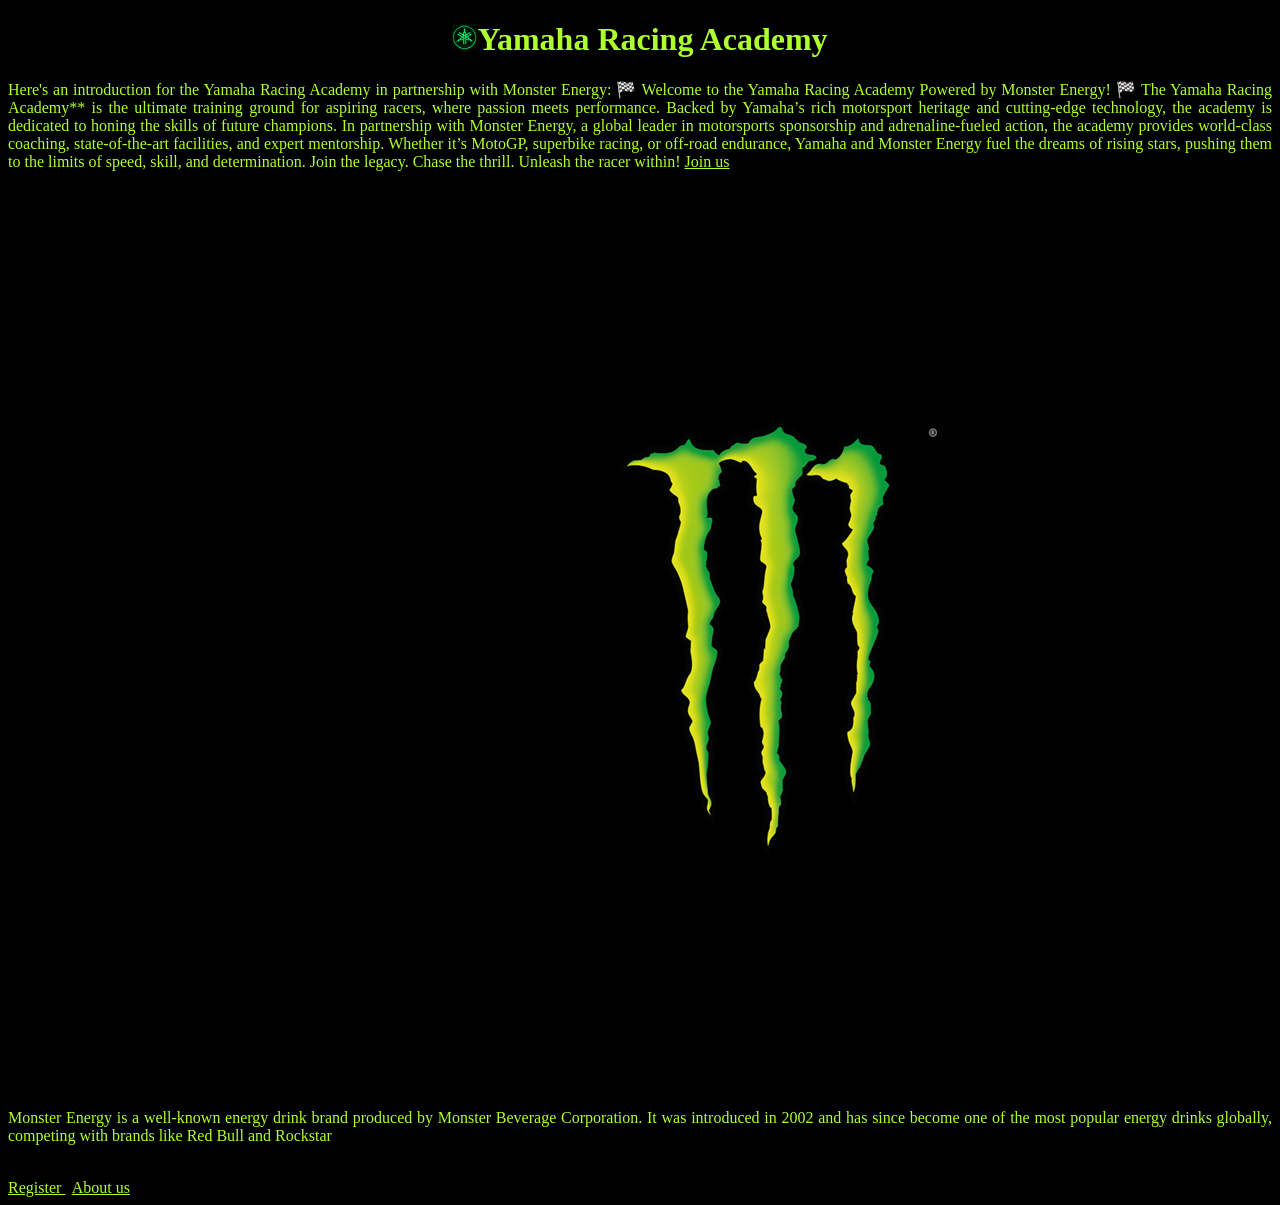
<file: Ymaha racing academy/index.html>
<!DOCTYPE html>
<html lang="en">
<head>
    <meta charset="UTF-8">
    <meta name="viewport" content="width=device-width, initial-scale=1.0">
    <title>Yamaha Racing </title>
    <link rel="icon" href="logo.avif">
    <link rel="stylesheet" href="index.css">
</head>
<body style="background-color: black;">
<h1>
     <img src="logo.avif" alt="logo" width="25" hight="25">Yamaha Racing Academy</h1>

     <p >Here's an introduction for the Yamaha Racing Academy in partnership with Monster Energy:  

        
        
        🏁 Welcome to the Yamaha Racing Academy Powered by Monster Energy! 🏁  
        
        The Yamaha Racing Academy** is the ultimate training ground for aspiring racers, where passion meets performance. Backed by Yamaha’s rich motorsport heritage and cutting-edge technology, the academy is dedicated to honing the skills of future champions.  
        
        In partnership with Monster Energy, a global leader in motorsports sponsorship and adrenaline-fueled action, the academy provides world-class coaching, state-of-the-art facilities, and expert mentorship. Whether it’s MotoGP, superbike racing, or off-road endurance, Yamaha and Monster Energy fuel the dreams of rising stars, pushing them to the limits of speed, skill, and determination.  
        
        Join the legacy. Chase the thrill. Unleash the racer within! <a href="register.html">Join us</a>  </p>
        <br>
        <center>
        <img src="energy.png" >
    </center>
    <br>
    <p>Monster Energy is a well-known energy drink brand produced by Monster Beverage Corporation. It was introduced in 2002 and has since become one of the most popular energy drinks globally, competing with brands like Red Bull and Rockstar</p>
    <br>

    <a href="register.html">Register </a> | <a href="About us .html">About us </a>
    
</body>
</html>
</file>
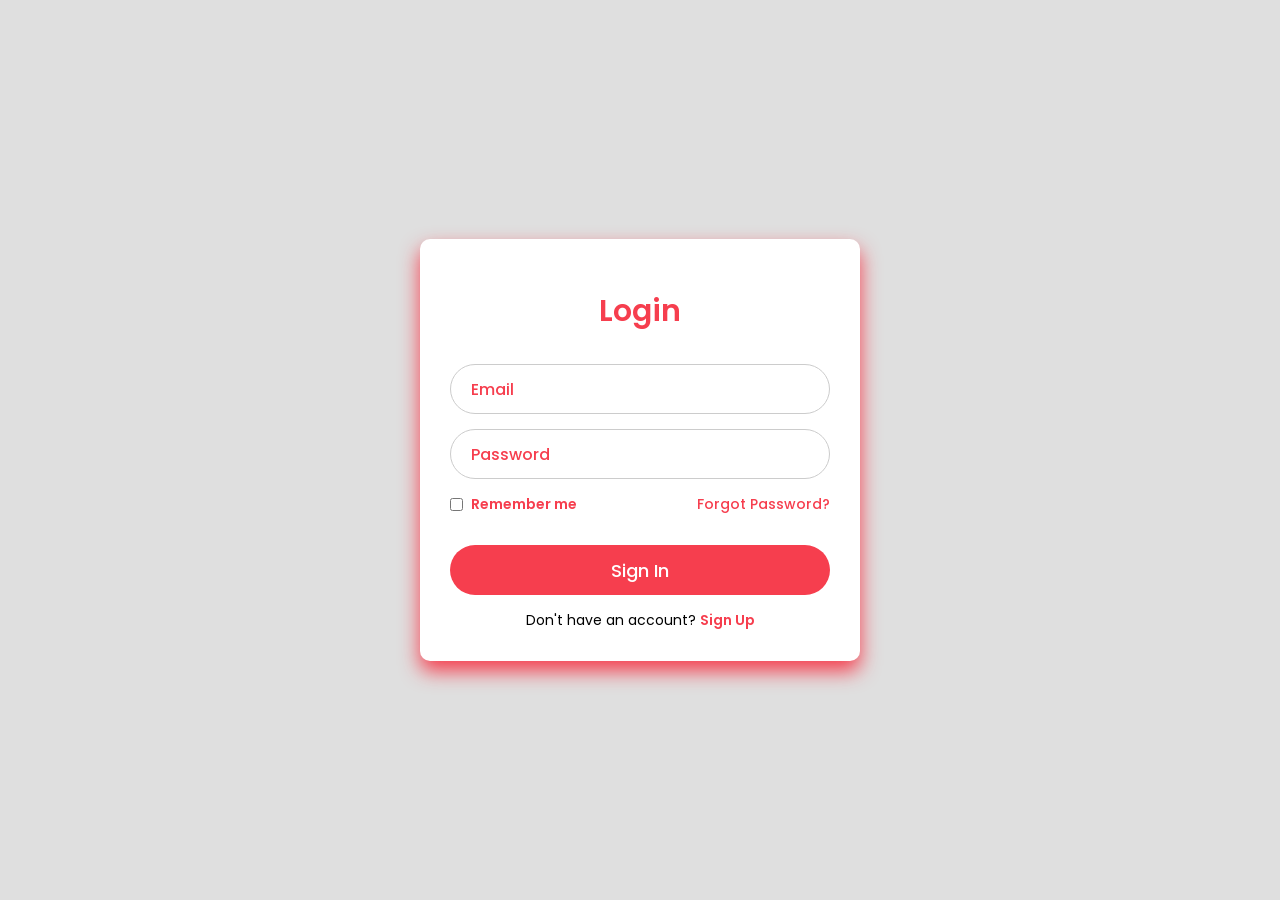
<file: Online Foot wear E-commerce Site/login.html>
<!DOCTYPE html>
<html lang="en">
<head>
    <meta charset="UTF-8">
    <meta name="viewport" content="width=device-width, initial-scale=1.0">
    <title>Login</title>
    <link rel="stylesheet" href="login.css">
</head>
<body>
    <div class="login-box">
        <div class="login-header">
            <header>Login</header>
        </div>
        <div class="input-box">
            <input type="text" class="input-field" placeholder="Email" autocomplete="off" required>
        </div>
        <div class="input-box">
            <input type="password" class="input-field" placeholder="Password" autocomplete="off" required>
        </div>
        <div class="forgot">
            <section>
                <input type="checkbox" id="check">
                <label for="check">Remember me</label>
            </section>
            <section>
                <a href="#">Forgot Password?</a>
            </section>
        </div>
        <div class="input-submit">
            <button class="submit-btn">Sign In</button>
        </div>
        <div class="sign-up-link">
            <p>Don't have an account? <a href="signup.html">Sign Up</a></p>
        </div>
    </div>
</body>
</html>
</file>
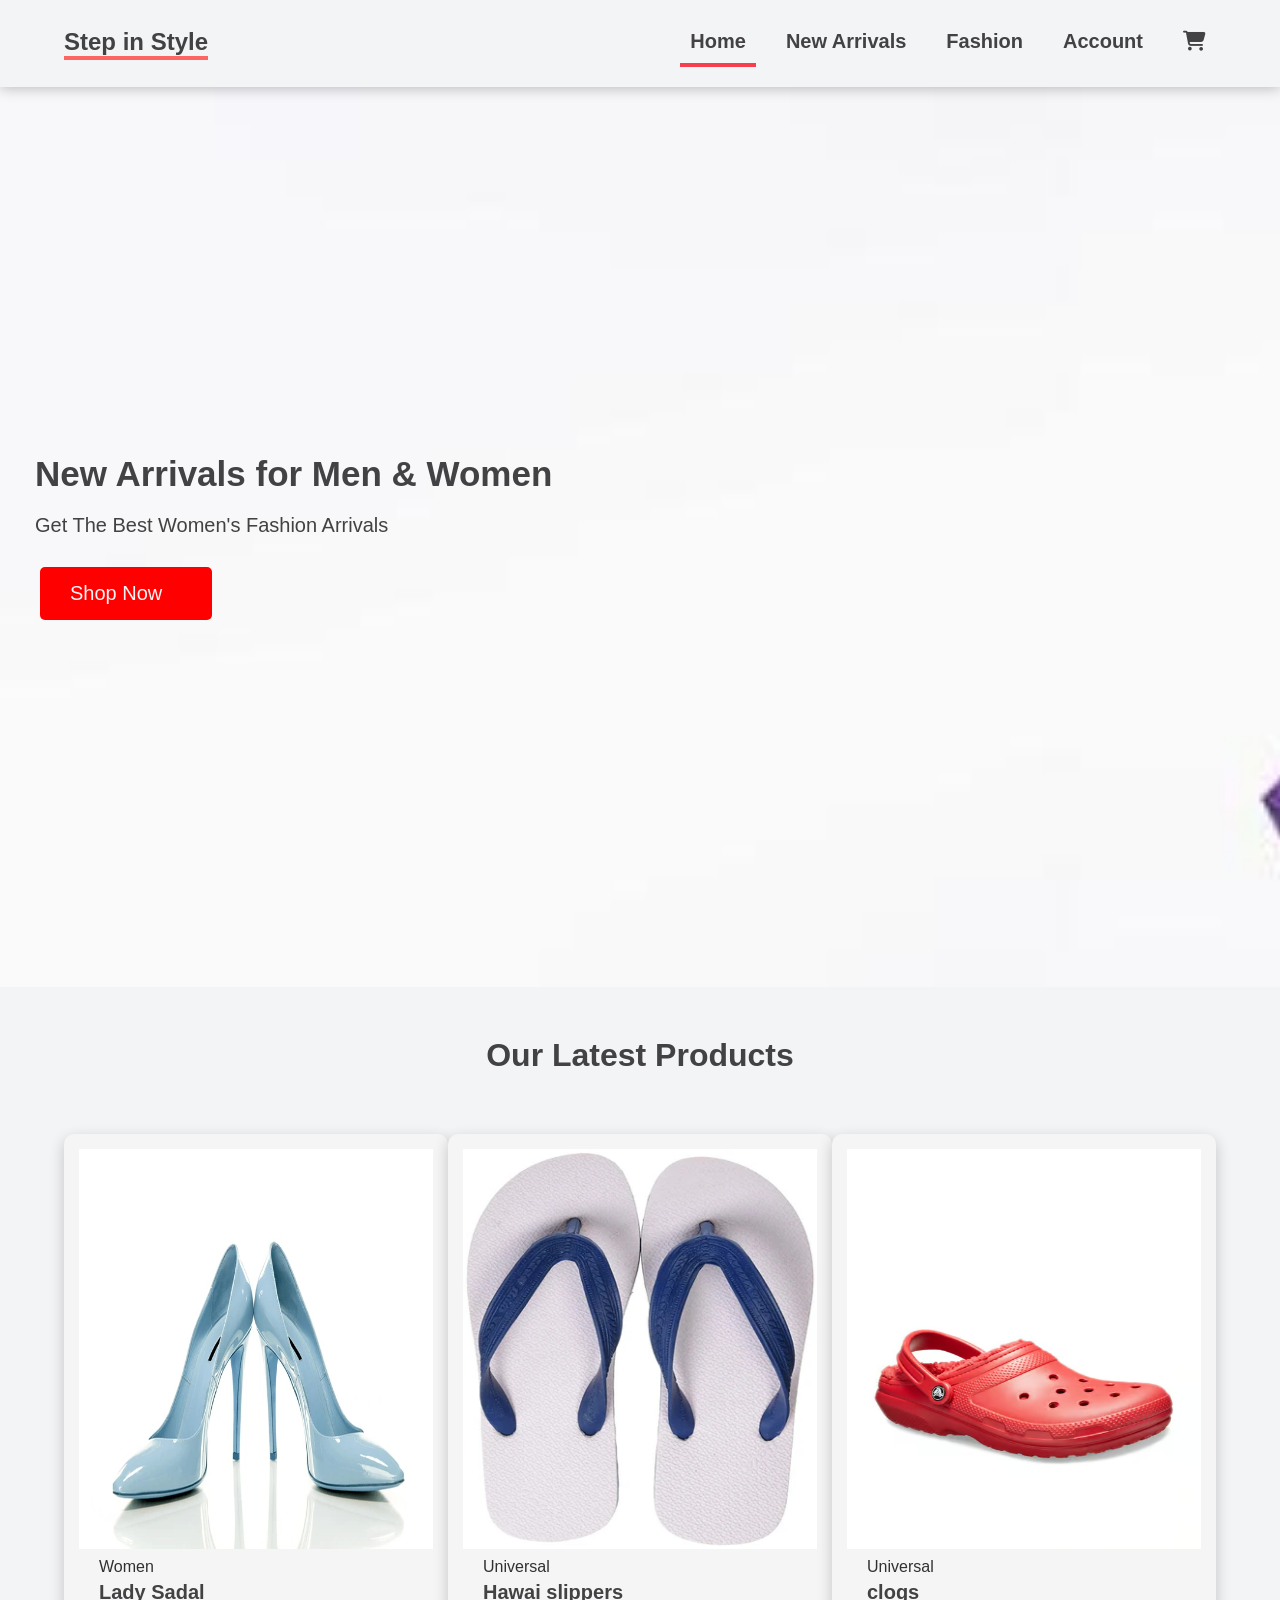
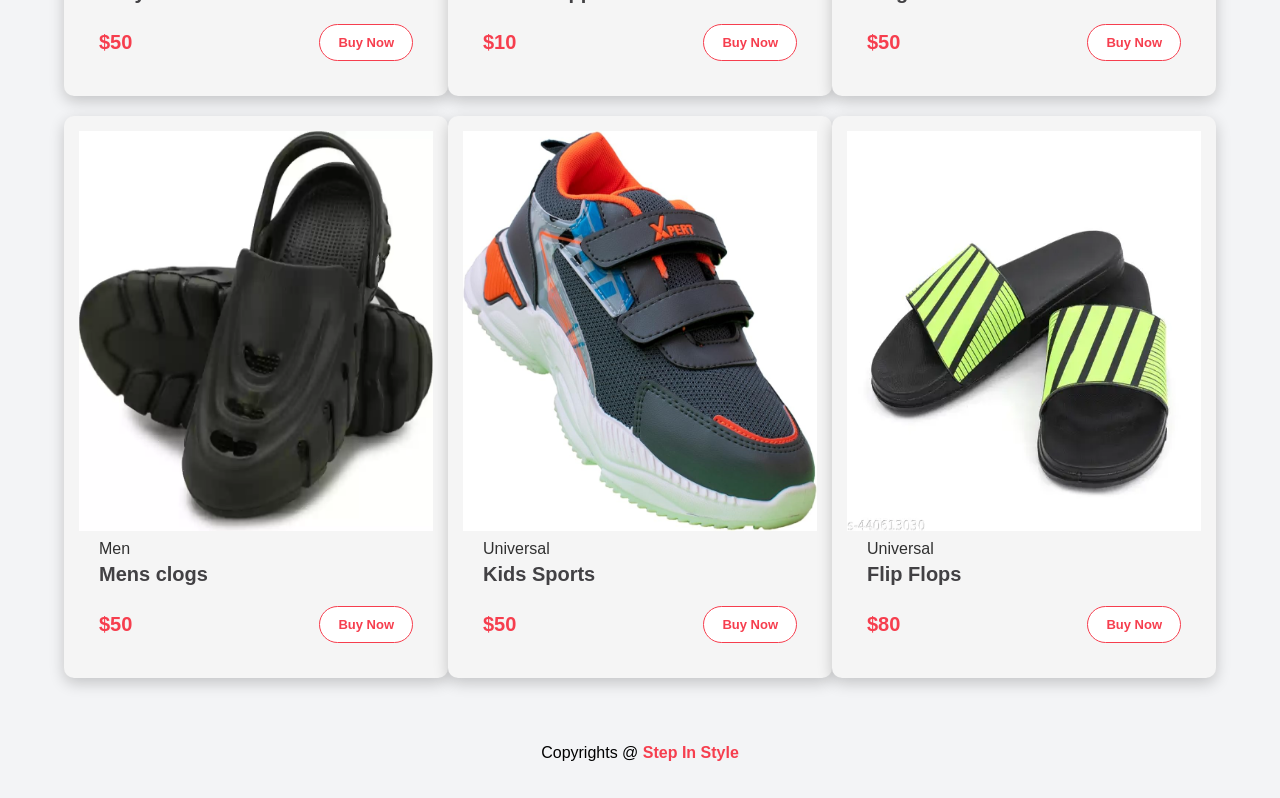
<file: Online Foot wear E-commerce Site/main.html>
<!DOCTYPE html>
<html lang="en">
<head>
    <meta charset="UTF-8">
    <meta name="viewport" content="width=device-width, initial-scale=1.0">
    <title>Step in Style</title>
    <link rel="stylesheet" href="https://cdnjs.cloudflare.com/ajax/libs/font-awesome/6.7.2/css/all.min.css" integrity="sha512-Evv84Mr4kqVGRNSgIGL/F/aIDqQb7xQ2vcrdIwxfjThSH8CSR7PBEakCr51Ck+w+/U6swU2Im1vVX0SVk9ABhg==" crossorigin="anonymous" referrerpolicy="no-referrer" />
    <script src="https://cdnjs.cloudflare.com/ajax/libs/jquery/3.7.1/jquery.min.js" integrity="sha512-v2CJ7UaYy4JwqLDIrZUI/4hqeoQieOmAZNXBeQyjo21dadnwR+8ZaIJVT8EE2iyI61OV8e6M8PP2/4hpQINQ/g==" crossorigin="anonymous" referrerpolicy="no-referrer"></script>
    <link rel="stylesheet" href="index.css">
</head>
<body>
    <nav class="navbar">
        <div class="logo">
            <h1>Step in Style</h1>
        </div>
        <ul class="menu">
            <li><a href="#" class="active">Home</a></li>
            <li><a href="#">New Arrivals</a></li>
            <li><a href="#">Fashion</a></li> 
            <li><a href="login.html">Account</a></li>
            <li><a href="#"><i class="fas fa-shopping-cart"></i></a></li>
        </ul>
        <!-- Responsive button -->
        <div class="menu-btn">
            <i class="fa fa-bars"></i>
        </div> 
    </nav>
    
    <main>
        <section class="content">
            <h1>New Arrivals for Men & Women</h1>
            <p>Get The Best Women's Fashion Arrivals</p>
            <button class="shop-btn"> Shop Now</button>
        </section>
    </main>

    <h1 class="pheading">Our Latest Products</h1> 
    <section class="sec">
        <div class="products">
            <!--card starts-->
            <div class="card">
                <div class="img"> <img src="Pair 1.webp" alt= "Step In Style "></div>
                 <div class="desc"> Women</div>
                  <div class="title"> Lady Sadal</div>
                   <div class="box">
                    <div class="price">$50</div>
                    <button class="btn"> Buy Now </button>
                   </div>
                </div>
                <!--card ends-->
                 <!--card starts-->
            <div class="card">
                <div class="img"> <img src="Hawai.webp" alt= "Step In style "></div>
                 <div class="desc">Universal </div>
                  <div class="title"> Hawai slippers</div>
                   <div class="box">
                    <div class="price">$10</div>
                    <button class="btn"> Buy Now </button>
                   </div>
                </div>
                <!--card ends-->
                 <!--card starts-->
            <div class="card">
                <div class="img"> <img src="Red Clogs.avif" alt= " Step In style"></div>
                 <div class="desc"> Universal</div>
                  <div class="title"> clogs</div>
                   <div class="box">
                    <div class="price">$50</div>
                    <button class="btn"> Buy Now </button>
                   </div>
                </div>
                <!--card ends-->
                 <!--card starts-->
            <div class="card">
                <div class="img"> <img src="Green clogs.webp" alt= "Step In style "></div>
                 <div class="desc">Men</div>
                  <div class="title">Mens clogs</div>
                   <div class="box">
                    <div class="price">$50</div>
                    <button class="btn"> Buy Now </button>
                   </div>
                </div>
                <!--card ends-->
                 <!--card starts-->
            <div class="card">
                <div class="img"> <img src="Kids Sports.jpg " alt= "Step In style "></div>
                 <div class="desc">Universal</div>
                  <div class="title">Kids Sports</div>
                   <div class="box">
                    <div class="price">$50</div>
                    <button class="btn"> Buy Now </button>
                   </div>
                </div>
                <!--card ends-->
                 <!--card starts-->
            <div class="card">
                <div class="img"> <img src="Flip Flops.webp" alt= " Step In style"></div>
                 <div class="desc">Universal</div>
                  <div class="title">Flip Flops</div>
                   <div class="box">
                    <div class="price">$80</div>
                    <button class="btn"> Buy Now </button>
                   </div>
                </div>
                <!--card ends-->
                
                 
            </div>
    </section>
    <footer>
        <p>Copyrights @ <a href="">Step In Style </a></p>
    </footer>
</body>
</html>
</file>
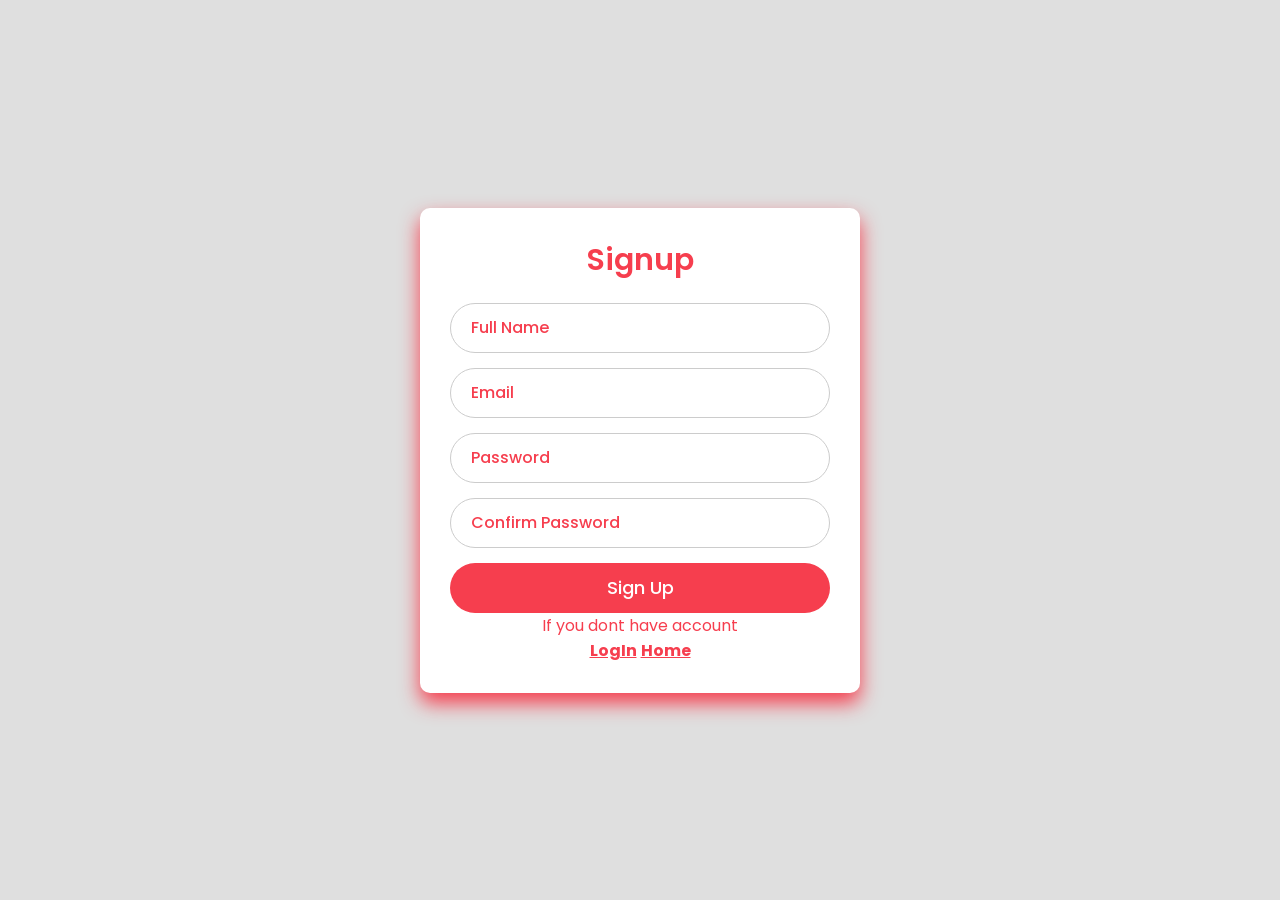
<file: Online Foot wear E-commerce Site/signup.html>
<!DOCTYPE html>
<html lang="en">
<head>
    <meta charset="UTF-8">
    <meta name="viewport" content="width=device-width, initial-scale=1.0">
    <title>Signup Form</title>
    <link rel="stylesheet" href="signup.css">
    
</head>
<body>
    <div class="signup-container">
        <h2>Signup</h2>
        <form action="#" method="post">
            <input type="text" name="fullname" placeholder="Full Name" required>
            <input type="email" name="email" placeholder="Email" required>
            <input type="password" name="password" placeholder="Password" required>
            <input type="password" name="confirm_password" placeholder="Confirm Password" required>
            <button type="submit">Sign Up</button>
           <p>If you dont have account </p> <a href="login.html">LogIn</a>
           <a href="main.html">Home</a>
        </form>
    </div>
</body>
</html>
</file>
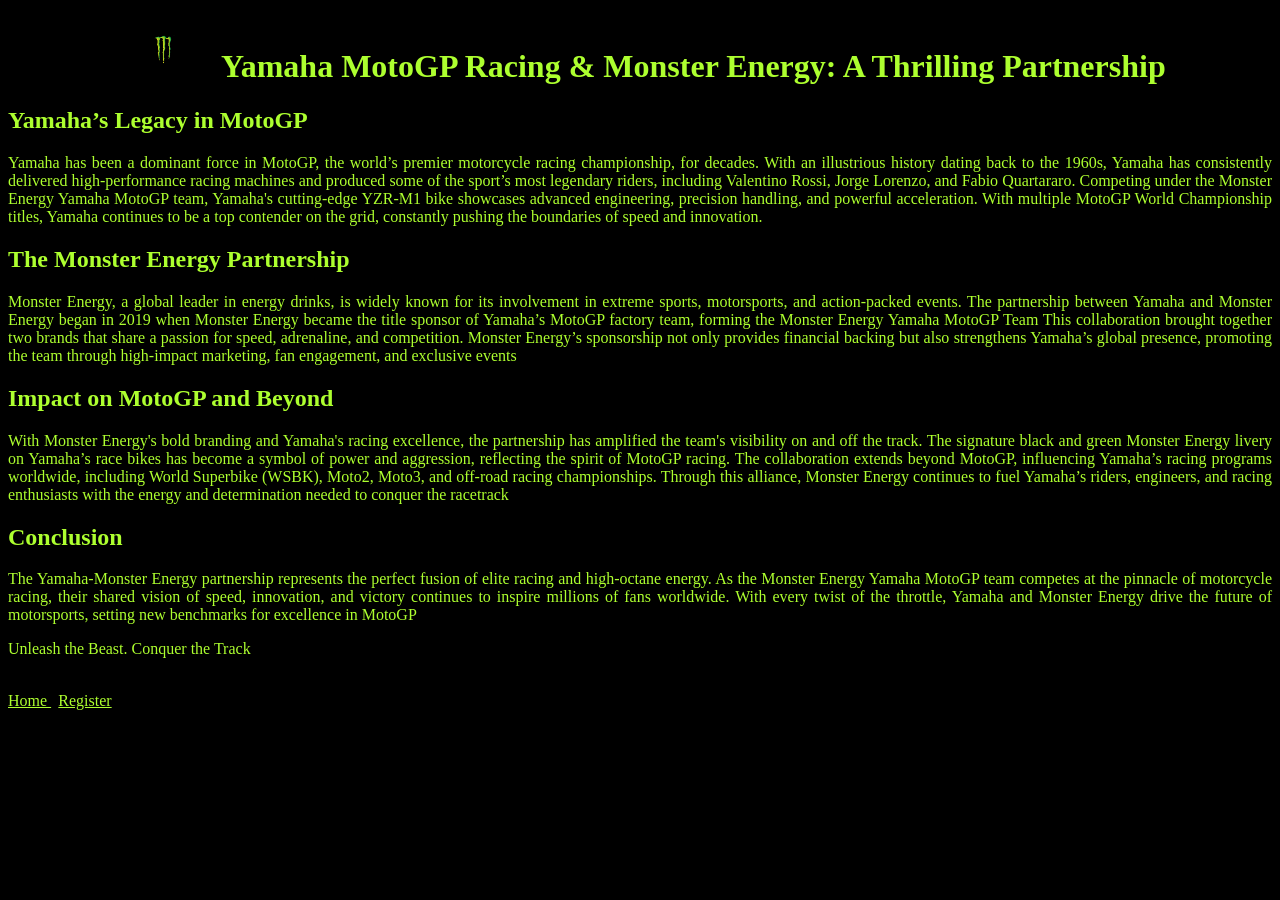
<file: Ymaha racing academy/About us .html>
<!DOCTYPE html>
<html lang="en">
<head>
    <meta charset="UTF-8">
    <meta name="viewport" content="width=device-width, initial-scale=1.0">
    <title>About</title>
    <link rel="icon" href="logo.avif">
    <link rel="stylesheet" href="index.css">
</head>
<body style="background-color: black;">
    <center><h1 style="color: greenyellow;". > <img src="energy.png" alt="logo" width="100" hight="100"> Yamaha MotoGP Racing & Monster Energy: A Thrilling Partnership</h1></center>
<h2 style="color: greenyellow;">Yamaha’s Legacy in MotoGP</h2>
<p>Yamaha has been a dominant force in MotoGP, the world’s premier motorcycle racing championship, for decades. With an illustrious history dating back to the 1960s, Yamaha has consistently delivered high-performance racing machines and produced some of the sport’s most legendary riders, including Valentino Rossi, Jorge Lorenzo, and Fabio Quartararo.

    Competing under the Monster Energy Yamaha MotoGP team, Yamaha's cutting-edge YZR-M1 bike showcases advanced engineering, precision handling, and powerful acceleration. With multiple MotoGP World Championship titles, Yamaha continues to be a top contender on the grid, constantly pushing the boundaries of speed and innovation.</p>
<h2 style="color: greenyellow;">The Monster Energy Partnership</h2>
<p>Monster Energy, a global leader in energy drinks, is widely known for its involvement in extreme sports, motorsports, and action-packed events. The partnership between Yamaha and Monster Energy began in 2019 when Monster Energy became the title sponsor of Yamaha’s MotoGP factory team, forming the Monster Energy Yamaha MotoGP Team

    This collaboration brought together two brands that share a passion for speed, adrenaline, and competition. Monster Energy’s sponsorship not only provides financial backing but also strengthens Yamaha’s global presence, promoting the team through high-impact marketing, fan engagement, and exclusive events</p>
<h2 style="color: greenyellow;"> Impact on MotoGP and Beyond</h2>
<p>With Monster Energy's bold branding and Yamaha's racing excellence, the partnership has amplified the team's visibility on and off the track. The signature black and green Monster Energy livery on Yamaha’s race bikes has become a symbol of power and aggression, reflecting the spirit of MotoGP racing.

    The collaboration extends beyond MotoGP, influencing Yamaha’s racing programs worldwide, including World Superbike (WSBK), Moto2, Moto3, and off-road racing championships. Through this alliance, Monster Energy continues to fuel Yamaha’s riders, engineers, and racing enthusiasts with the energy and determination needed to conquer the racetrack</p>

<h2 style="color: greenyellow;">Conclusion</h2>

<p>The Yamaha-Monster Energy partnership represents the perfect fusion of elite racing and high-octane energy. As the Monster Energy Yamaha MotoGP team competes at the pinnacle of motorcycle racing, their shared vision of speed, innovation, and victory continues to inspire millions of fans worldwide. With every twist of the throttle, Yamaha and Monster Energy drive the future of motorsports, setting new benchmarks for excellence in MotoGP</p>
 
    <p>Unleash the Beast. Conquer the Track</p>
<br>
<a href="index.html">Home </a>| <a href="register.html"> Register</a>

</body>
</html>
</file>
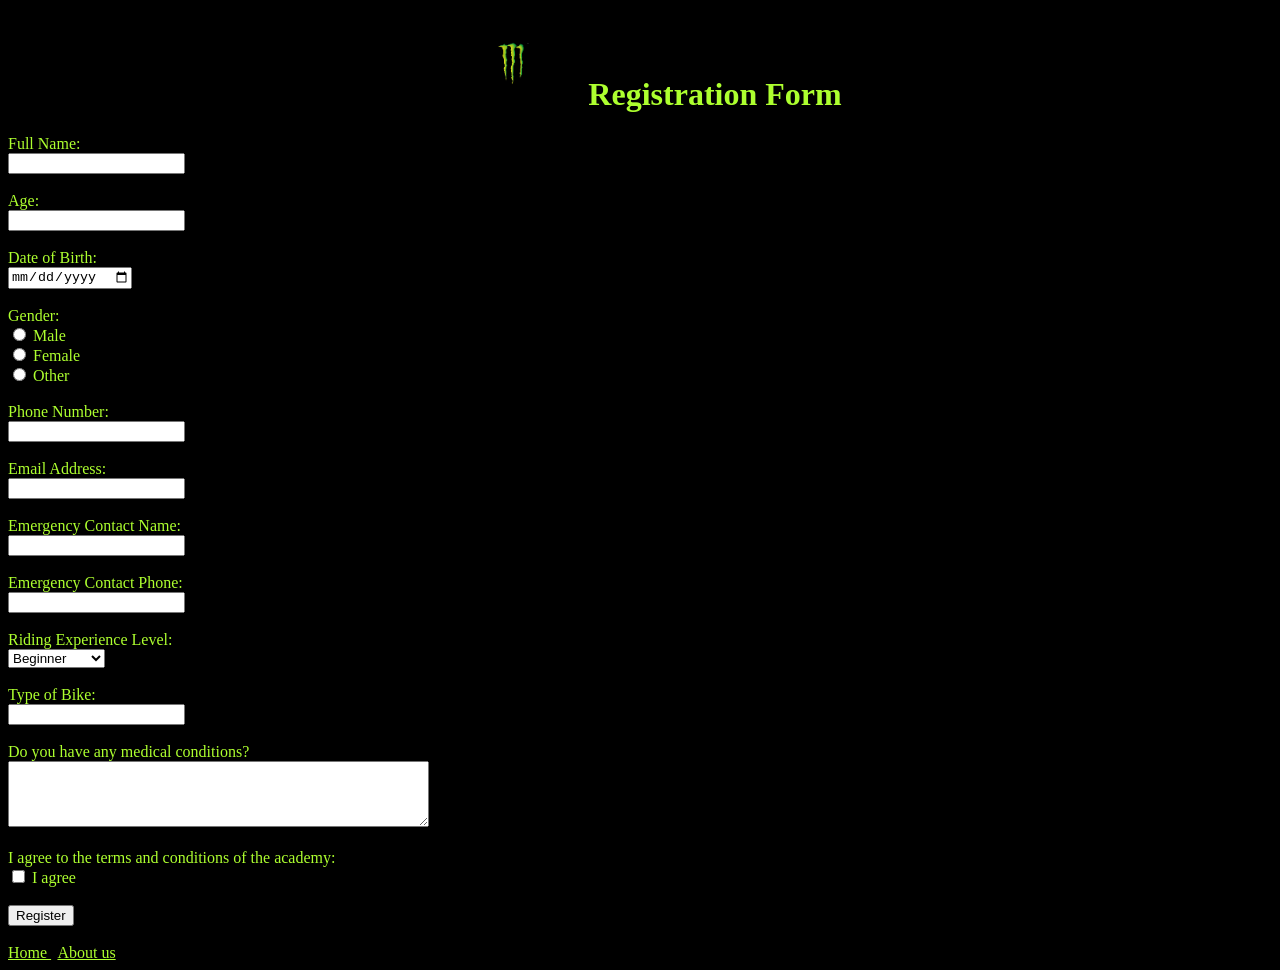
<file: Ymaha racing academy/register.html>
<!DOCTYPE html>
<!DOCTYPE html>
<html lang="en">
<head>
    <meta charset="UTF-8">
    <meta name="viewport" content="width=device-width, initial-scale=1.0">
    <title>Register</title>
    <link rel="icon" href="logo.avif">
    <link rel="stylesheet " href="index.css">

</head>
<body style="background-color: black;" >
    <h1><img src="energy.png"  alt="logo" width="150" hight="150">Registration Form </h1>
<form action="/register" method="post">
    <!-- Full Name -->
    <label for="full_name">Full Name:</label><br>
    <input type="text" id="full_name" name="full_name" required><br><br>
  
    <!-- Age -->
    <label for="age">Age:</label><br>
    <input type="number" id="age" name="age" min="18" required><br><br>
  
    <!-- Date of Birth -->
    <label for="dob">Date of Birth:</label><br>
    <input type="date" id="dob" name="dob" required><br><br>
  
    <!-- Gender -->
    <label for="gender">Gender:</label><br>
    <input type="radio" id="male" name="gender" value="Male" required>
    <label for="male">Male</label><br>
    <input type="radio" id="female" name="gender" value="Female" required>
    <label for="female">Female</label><br>
    <input type="radio" id="other" name="gender" value="Other">
    <label for="other">Other</label><br><br>
  
    <!-- Contact Information -->
    <label for="phone">Phone Number:</label><br>
    <input type="tel" id="phone" name="phone" pattern="[0-9]{10}" required><br><br>
  
    <label for="email">Email Address:</label><br>
    <input type="email" id="email" name="email" required><br><br>
  
    <!-- Emergency Contact Information -->
    <label for="emergency_contact">Emergency Contact Name:</label><br>
    <input type="text" id="emergency_contact" name="emergency_contact" required><br><br>
  
    <label for="emergency_phone">Emergency Contact Phone:</label><br>
    <input type="tel" id="emergency_phone" name="emergency_phone" pattern="[0-9]{10}" required><br><br>
  
    <!-- Experience Level -->
    <label for="experience">Riding Experience Level:</label><br>
    <select id="experience" name="experience" required>
      <option value="Beginner">Beginner</option>
      <option value="Intermediate">Intermediate</option>
      <option value="Advanced">Advanced</option>
    </select><br><br>
  
    <!-- Type of Bike -->
    <label for="bike_type">Type of Bike:</label><br>
    <input type="text" id="bike_type" name="bike_type" required><br><br>
  
    <!-- Medical Conditions -->
    <label for="medical_conditions">Do you have any medical conditions?</label><br>
    <textarea id="medical_conditions" name="medical_conditions" rows="4" cols="50"></textarea><br><br>
  
    <!-- Waiver Agreement -->
    <label for="waiver">I agree to the terms and conditions of the academy:</label><br>
    <input type="checkbox" id="waiver" name="waiver" value="agree" required> I agree<br><br>
  
    <!-- Submit Button -->
    <input type="submit" value="Register">

  </form>
<br>
   <a href="index.html">Home </a> | <a href="About us .html">About us </a>
</body>
</file>
<file: Ymaha racing academy/index.css>
h1{
    color: greenyellow;
    text-align: center;
}
p{
    color: greenyellow;
    text-align: justify;
}

a{
    color: greenyellow;

}
label{
    color: greenyellow;
}
form{
    color: greenyellow;
}
</file>
<file: Online Foot wear E-commerce Site/login.css>
@import url('https://fonts.googleapis.com/css2?family=Poppins:wght@400;500&display=swap');

* {
    margin: 0;
    padding: 0;
    box-sizing: border-box;
    font-family: 'Poppins', sans-serif;
}

body {
    display: flex;
    justify-content: center;
    align-items: center;
    min-height: 100vh;
    background: #dfdfdf;
}

.login-box {
    display: flex;
    justify-content: center;
    flex-direction: column;
    width: 440px;
    padding: 30px;
    background: #fff;
    border-radius: 10px;
    box-shadow: 0px 10px 20px #f63e4e;
}

.login-header {
    text-align: center;
    margin: 20px 0 30px 0;
}

.login-header header {
    color:#f63e4e;
    font-size: 30px;
    font-weight: 600;
}

.input-box .input-field {
    width: 100%;
    height: 50px;
    font-size: 16px;
    padding: 0 20px;
    margin-bottom: 15px;
    border-radius: 25px;
    border: 1px solid #ccc;
    outline: none;
    transition: 0.3s;
}

.input-box .input-field:focus {
    border-color:#f63e4e;
    box-shadow: 0px 5px 15px rgba(0, 0, 0, 0.1);
}

::placeholder {
    font-weight: 500;
    color: #f63e4e;
}

.forgot {
    display: flex;
    justify-content: space-between;
    margin-bottom: 20px;
    font-size: 14px;
}

.forgot section {
    display: flex;
    align-items: center;
}

#check {
    margin-right: 8px;
}

a {
    text-decoration: none;
    color: #f63e4e;
    font-weight: 500;
}

a:hover {
    text-decoration: underline;
}

.input-submit {
    display: flex;
    justify-content: center;
    margin-top: 10px;
}

.submit-btn {
    width: 100%;
    height: 50px;
    background: #f63e4e;
    border: none;
    border-radius: 25px;
    cursor: pointer;
    transition: 0.3s;
    color: #fff;
    font-size: 18px;
    font-weight: 500;
}

.submit-btn:hover {
    background: #000;
    transform: scale(1.05);
}

.sign-up-link {
    text-align: center;
    font-size: 14px;
    margin-top: 15px;
}

.sign-up-link a {
    color: #f63e4e;
    font-weight: 600;
}
label[for="check"] {
    color: #f63e4e; 
    font-weight: 600; 
}
</file>
<file: Online Foot wear E-commerce Site/index.css>
/* General Styles */
* {
    margin: 0;
    padding: 0;
    box-sizing: border-box;
    font-family: Arial, sans-serif;
}

body {
    background-color: #f3f4f6;
}

/* Navigation Bar */
.navbar {
    padding: 20px 5%;
    display: flex;
    justify-content: space-between;
    align-items: center;
    position: sticky;
    top: 0;
    z-index: 999;
    background-color: #f3f4f6;
    box-shadow: 0 0 14px rgba(0, 0, 0, 0.3);
}

/* Logo */
.navbar .logo h1 {
    color: #424144;
    border-bottom: 4px solid #fd6561;
}

/* Menu */
.navbar .menu {
    list-style: none;
    display: flex;
}

.navbar .menu li {
    list-style: none;
}

.navbar .menu li a {
    display: block;
    margin-left: 20px;
    color: #424144;
    border-bottom: 4px solid transparent;
    text-decoration: none;
    font-size: 20px;
    font-weight: bold;
    padding: 10px;
    transition: 0.3s;
}

.navbar .menu li a:hover,
.navbar .menu li a.active {
    border-bottom: 4px solid #f63e4e;
}

/* Menu Button (for mobile) */
.menu-btn {
    color: #424144;
    font-size: 23px;
    cursor: pointer;
    display: none;
}

/* Responsive Design */
@media screen and (max-width: 768px) {
    .menu-btn {
        display: block;
    }

    .navbar .menu {
        display: none;
        flex-direction: column;
        position: absolute;
        top: 60px;
        left: 0;
        width: 100%;
        background: #f3f4f6;
        padding: 10px 0;
    }

    .navbar .menu.active {
        display: flex;
    }

    .navbar .menu li {
        text-align: center;
        padding: 10px 0;
    }
}

.content {
    background-image:url(bags.jpg);
    background-size: cover;
    background-repeat: no-repeat;
    padding:0,5%;
    display: flex;
    flex-direction: column;
    justify-content: center;
    align-items: flex-start;
    color: #424144;
    height: 100vh;
    padding-left: 20px;
}
.content h1{
    font-size: 35px;
    margin-left: 15px;
}
.content p{
    font-size: 20px;
    margin-top: 20px;
    margin-left: 15px;
    flex-direction: column;
}

.content .shop-btn {
    margin-top: 30px;
    padding: 15px 30px;
    border: none;
    background-color: red ;
    color: whitesmoke;
    font-size: 20px;
    border-radius: 5px;
    cursor: pointer;
    padding-right: 50px;
    margin-left: 20px;
    
}
.pheading{
    text-align: center;
    margin:50px 0;
    color: #424144;
    
}
/*products*/
.sec{
    padding: 10px 5%;
}

.products{
    display: grid;
    grid-template-columns: repeat(auto-fit, minmax(320px, 1fr));
}

.products .card {
    max-width: 600px;
    background-color: #f5f5f5;
    box-shadow: 0 5px 15px rgba(0, 0, 0, 0.2);
    border-radius: 10px;
    padding: 15px;
    margin-bottom: 20px;
}

.products .card img{
    height: 400px;
    width: 100%;
}
.products .card .desc{
    padding: 5px 20px ;
    opacity: 0.8;
}
.products .card .title{
    font-weight: bold;
    font-size: 20px;
    color: #424144;
    padding: 0 20px ;
}
.products .card .box{
    display: flex;
    justify-content: space-between;
    align-items: center;
    padding: 20px;
}

.products .card .box .price{
    color: #f63e4e;
    font-size: 20px;
    font-weight: bold;
}
.products .card .box .btn{
    font-size: 13px;
    color:#f63e4e;
    background-color: white;
    cursor: pointer;
    padding: 10px 18px;
    font-weight: bold;
    border: 1px solid #f63e4e;
    border-radius: 20px;
}
.products .card .box .btn:hover{
    cursor: pointer;
    background-color: #f63e4e;
    color: #f3f4f6;

}

/*footer*/

footer{
    background-color: #f3f4f6;
    height: 10vh;
}

footer p{
    text-align: center;
    line-height: 10vh;
}
footer p a{
    text-decoration: none;
    color: #f63e4e;
    font-weight: bolder;
}
</file>
<file: Online Foot wear E-commerce Site/signup.css>
@import url('https://fonts.googleapis.com/css2?family=Poppins:wght@400;500&display=swap');

* {
    margin: 0;
    padding: 0;
    box-sizing: border-box;
    font-family: 'Poppins', sans-serif;
}

body {
    display: flex;
    justify-content: center;
    align-items: center;
    min-height: 100vh;
    background: #dfdfdf;
}

.signup-container {
    width: 440px;
    padding: 30px;
    background: #fff;
    border-radius: 10px;
    box-shadow: 0px 10px 20px #f63e4e;
    text-align: center;
}

h2 {
    color: #f63e4e;
    font-size: 30px;
    font-weight: 600;
    margin-bottom: 20px;
}

input {
    width: 100%;
    height: 50px;
    font-size: 16px;
    padding: 0 20px;
    margin-bottom: 15px;
    border-radius: 25px;
    border: 1px solid #ccc;
    outline: none;
    transition: 0.3s;
}

input:focus {
    border-color:#f63e4e;
    box-shadow: 0px 5px 15px rgba(0, 0, 0, 0.1);
}

::placeholder {
    font-weight: 500;
    color: #f63e4e;
}

button {
    width: 100%;
    height: 50px;
    background: #f63e4e;
    border: none;
    border-radius: 25px;
    cursor: pointer;
    transition: 0.3s;
    color: #fff;
    font-size: 18px;
    font-weight: 500;
}

button:hover {
    background: #000;
    transform: scale(1.05);
}
p{
    color: #f63e4e;
}
a{
    color: #f63e4e;
    font-weight: bold;
}
</file>
